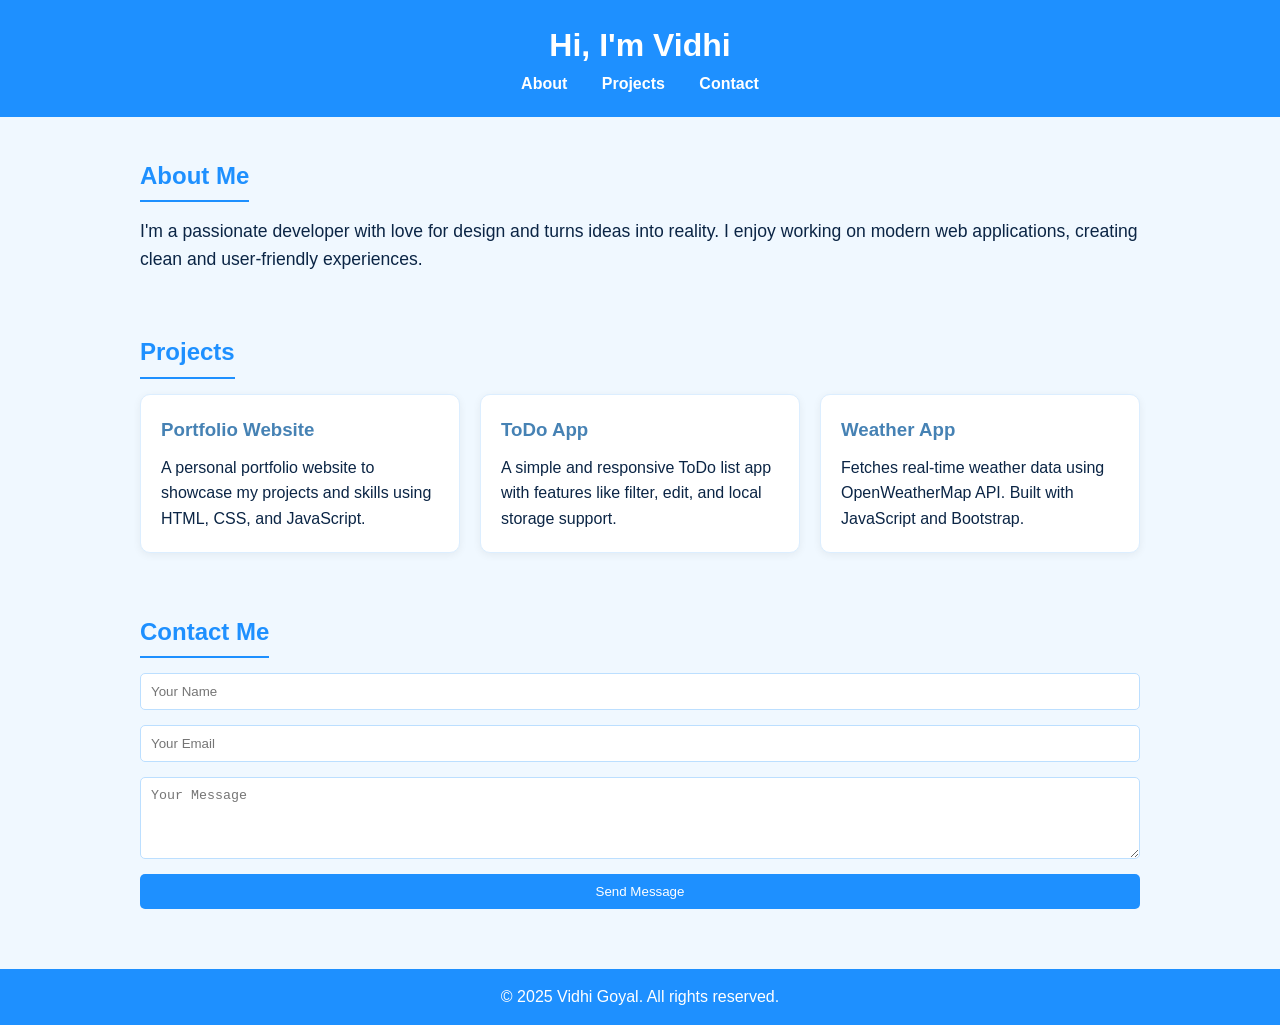
<file: Day1/index.html>
<!DOCTYPE html>
<html lang="en">
<head>
  <meta charset="UTF-8" />
  <meta name="viewport" content="width=device-width, initial-scale=1.0"/>
  <title>My Portfolio</title>
    <link rel="stylesheet" href="style.css" />
</head>
<body>

  <header>
    <h1>Hi, I'm Vidhi</h1>
    <nav>
      <a href="#about">About</a>
      <a href="#projects">Projects</a>
      <a href="#contact">Contact</a>
    </nav>
  </header>

  <div class="container">
    <section id="about" class="about">
      <h2>About Me</h2>
      <p>
        I'm a passionate developer with love for design and turns ideas into reality.
        I enjoy working on modern web applications, creating clean and user-friendly experiences.
      </p>
    </section>

    <section id="projects">
      <h2>Projects</h2>
      <div class="projects">
        <div class="project-card">
          <h3>Portfolio Website</h3>
          <p>A personal portfolio website to showcase my projects and skills using HTML, CSS, and JavaScript.</p>
        </div>
        <div class="project-card">
          <h3>ToDo App</h3>
          <p>A simple and responsive ToDo list app with features like filter, edit, and local storage support.</p>
        </div>
        <div class="project-card">
          <h3>Weather App</h3>
          <p>Fetches real-time weather data using OpenWeatherMap API. Built with JavaScript and Bootstrap.</p>
        </div>
      </div>
    </section>

    <section id="contact" class="contact">
      <h2>Contact Me</h2>
      <form>
        <input type="text" placeholder="Your Name" required />
        <input type="email" placeholder="Your Email" required />
        <textarea rows="4" placeholder="Your Message"></textarea>
        <button type="submit">Send Message</button>
      </form>
    </section>
  </div>

  <footer>
    &copy; 2025 Vidhi Goyal. All rights reserved.
  </footer>

</body>
</html>
</file>
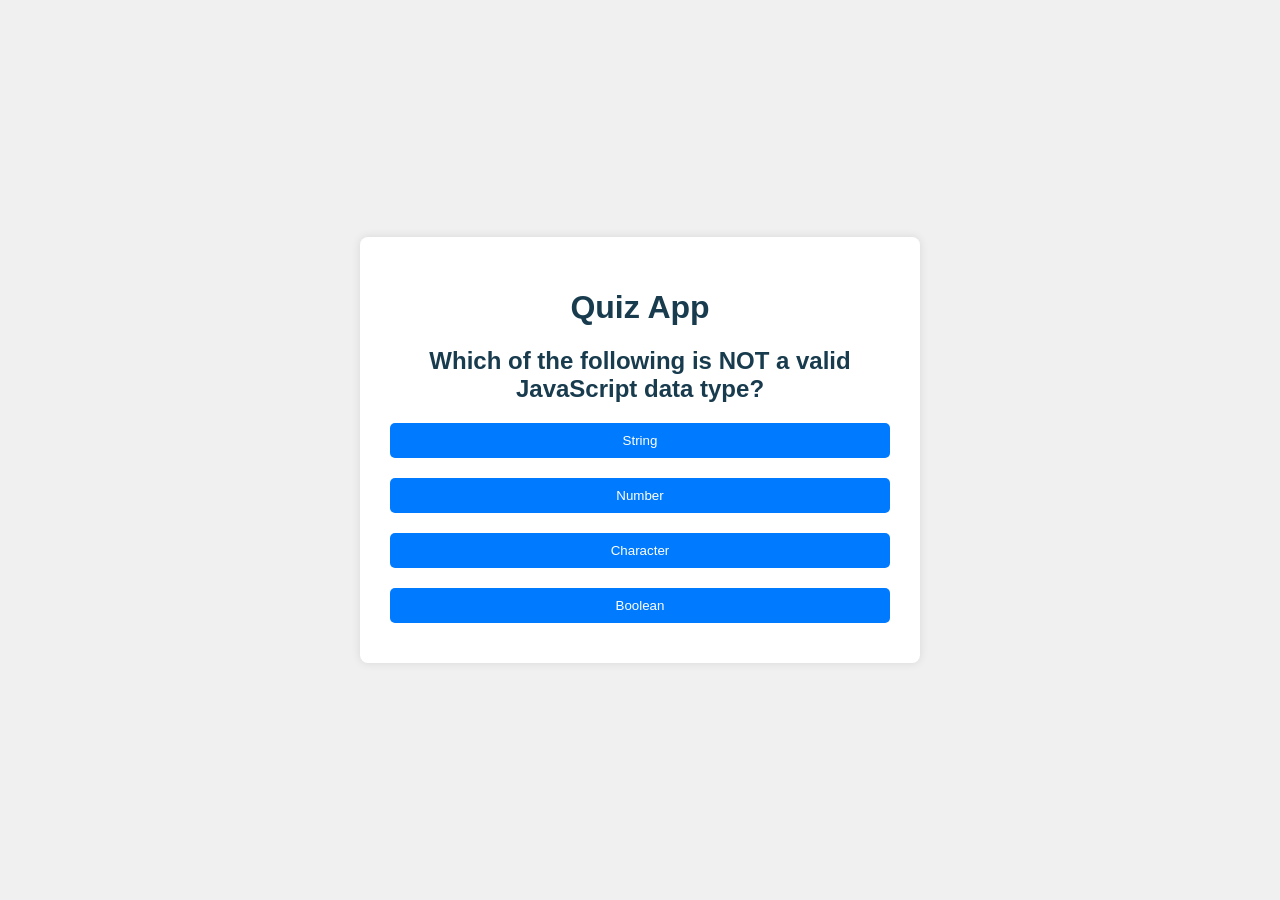
<file: Day10/index.html>
<!DOCTYPE html>
<html lang="en">
<head>
  <meta charset="UTF-8">
  <meta name="viewport" content="width=device-width, initial-scale=1.0">
  <title>Quiz App</title>
  <link rel="stylesheet" href="style.css">
</head>
<body>
  <div class="quiz-container">
    <h1>Quiz App</h1>
    <div id="question-container">
      <h2 id="question">Question text</h2>
      <div id="answers"></div>
    </div>
    <button id="next-btn">Next</button>
    <div id="score-container" class="hide">
      <h2>Your Score: <span id="score"></span></h2>
      <button id="restart-btn">Restart</button>
    </div>
  </div>
  <script src="script.js"></script>
</body>
</html>
</file>
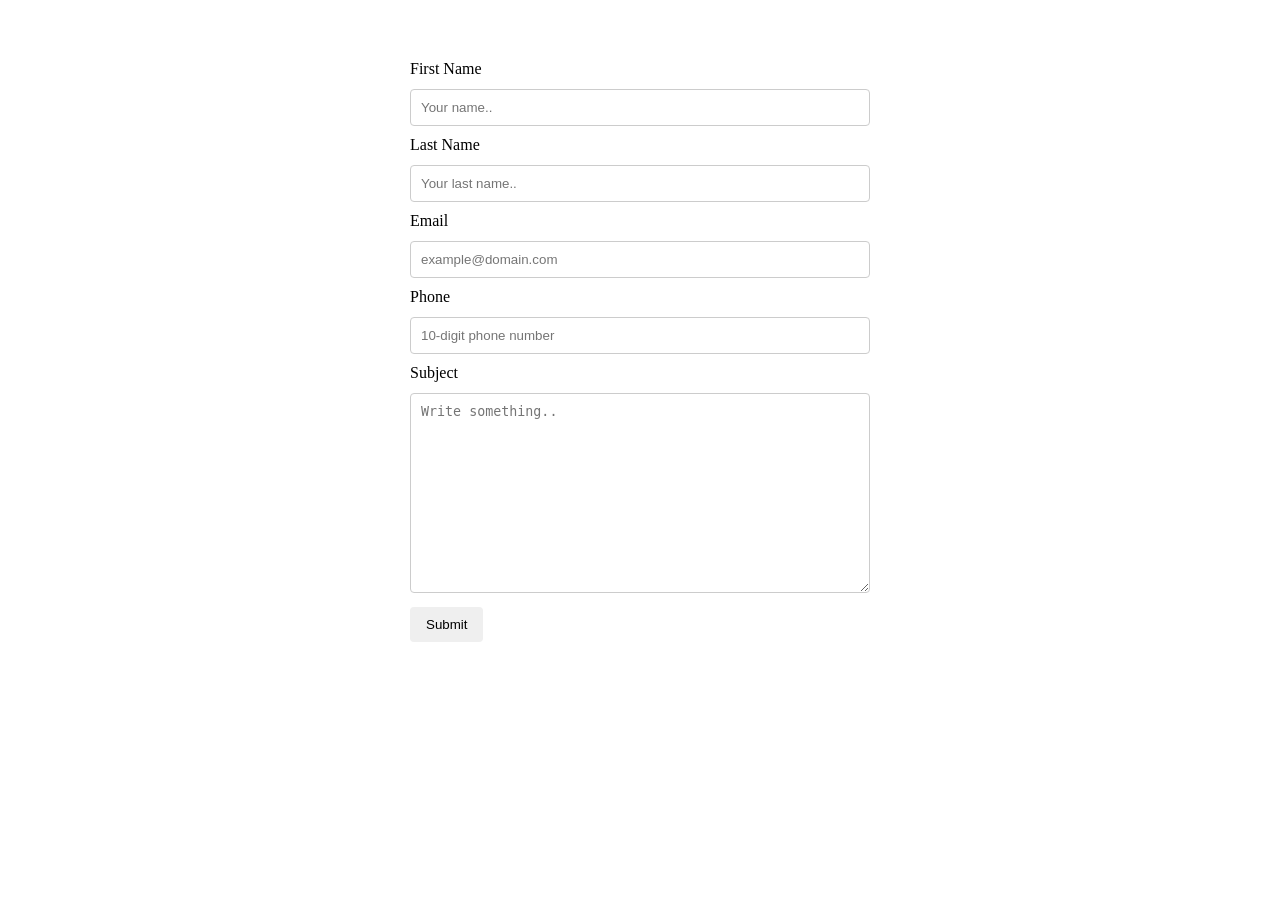
<file: Day2/index.html>
<!DOCTYPE html>
<html lang="en">
<head>
  <meta charset="UTF-8">
  <title>Form</title>
  <meta name="viewport" content="width=device-width, initial-scale=1.0">
  <link rel="stylesheet" href="styles.css">
</head>
<body>

  <div class="container">
    <form action="#">

      <!-- First Name -->
      <label for="fname">First Name</label>
      <input type="text" id="fname" name="firstname" placeholder="Your name.." required
             title="Please enter your first name">

      <!-- Last Name -->
      <label for="lname">Last Name</label>
      <input type="text" id="lname" name="lastname" placeholder="Your last name.." required
             title="Please enter your last name">

      <!-- Email -->
      <label for="email">Email</label>
      <input type="email" id="email" name="email" placeholder="example@domain.com" required
             pattern="[a-z0-9._%+-]+@[a-z0-9.-]+\.[a-z]{2,}$"
             title="Please enter a valid email (e.g. example@domain.com)">

      <!-- Phone -->
      <label for="phone">Phone</label>
      <input type="tel" id="phone" name="phone" placeholder="10-digit phone number" required
             pattern="[0-9]{10}"
             title="Please enter a 10-digit phone number without spaces">

      <!-- Subject -->
      <label for="subject">Subject</label>
      <textarea id="subject" name="subject" placeholder="Write something.." style="height:200px" required
                title="Please enter a message or subject"></textarea>

      <!-- Submit -->
      <input type="submit" value="Submit">

    </form>
  </div>

</body>
</html>
</file>
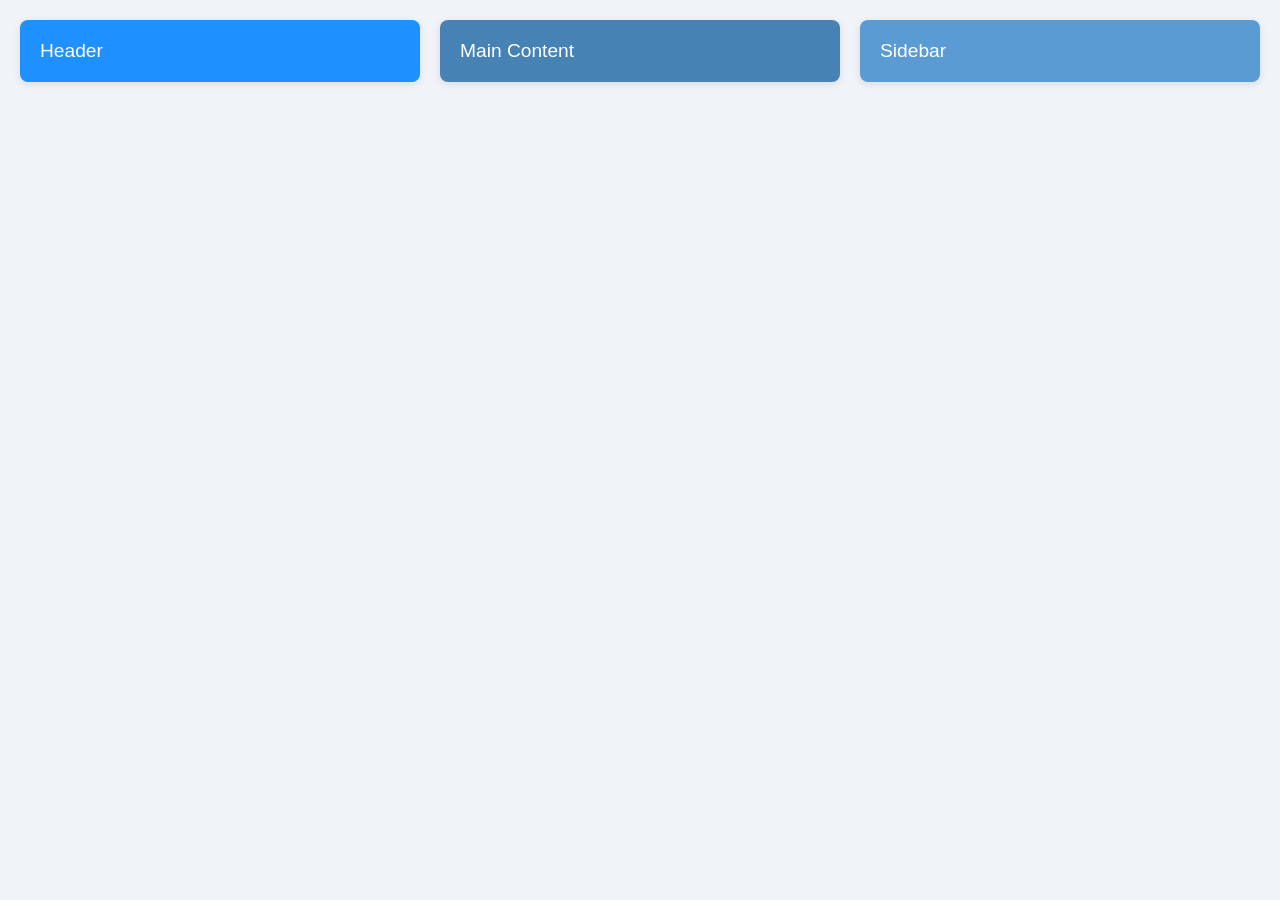
<file: Day3/index.html>
<!DOCTYPE html>
<html lang="en">
<head>
  <meta charset="UTF-8">
  <title>Responsive 3-Column Layout</title>
  <meta name="viewport" content="width=device-width, initial-scale=1.0">
  <link rel="stylesheet" href="styles.css">
</head>
<body>

  <div class="container">
    <div class="box header">Header</div>
    <div class="box main">Main Content</div>
    <div class="box sidebar">Sidebar</div>
  </div>

</body>
</html>
</file>
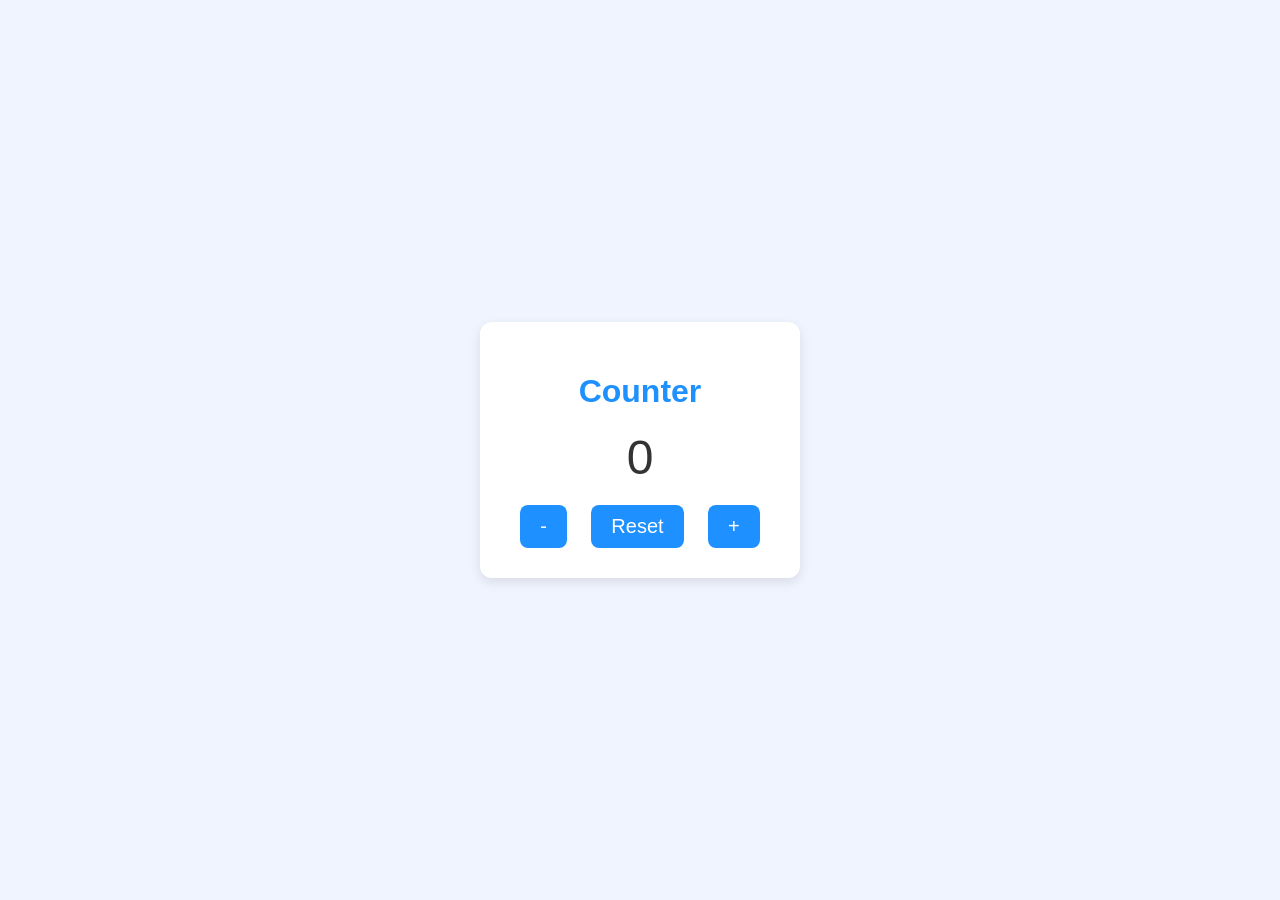
<file: Day5/index.html>
<!DOCTYPE html>
<html lang="en">
<head>
  <meta charset="UTF-8">
  <title>Counter</title>
  <link rel="stylesheet" href="styles.css">
</head>
<body>
  <div class="counter-container">
    <h1>Counter</h1>
    <div class="count" id="count">0</div>
    <div class="buttons">
      <button onclick="decrement()">-</button>
      <button onclick="reset()">Reset</button>
      <button onclick="increment()">+</button>
    </div>
  </div>

  <script src="script.js"></script>
</body>
</html>
</file>
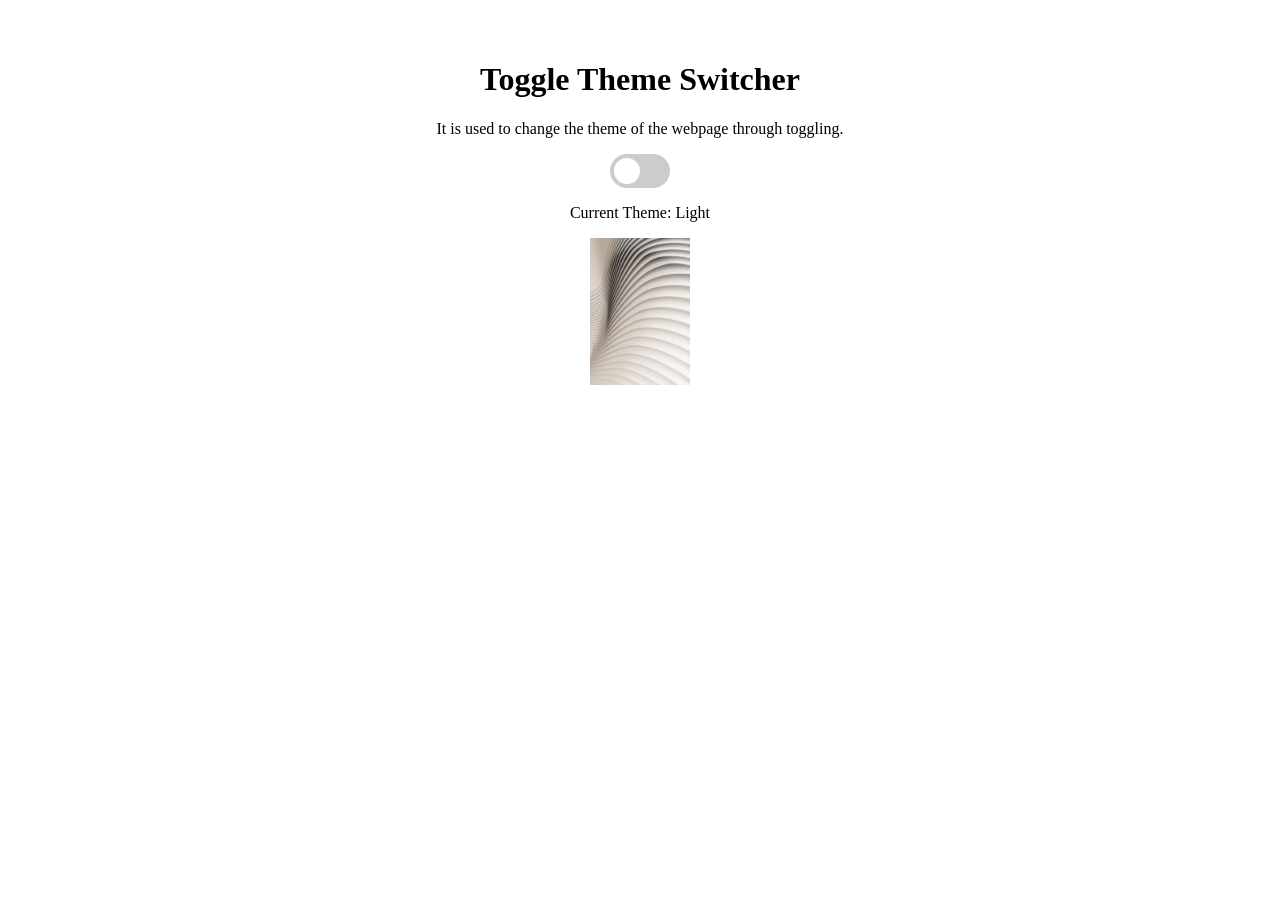
<file: Day8/index.html>
<!DOCTYPE html>
<html lang="en">
<head>
  <meta charset="UTF-8" />
  <meta name="viewport" content="width=device-width, initial-scale=1.0"/>
  <title>Theme Toggle</title>
  <link rel="stylesheet" href="style.css"/>
</head>
<body>
  <div class="container">
    <h1>Toggle Theme Switcher</h1>
    <p>It is used to change the theme of the webpage through toggling.</p>
    <label class="switch">
      <input type="checkbox" id="themeToggle">
      <span class="slider"></span>
    </label>
    <p id="themeStatus">Current Theme: Light</p>
    <img id="themeIcon" src="light-theme.jpg" alt="Theme Icon" width="100">
  </div>
  <script src="script.js"></script>
</body>
</html>
</file>
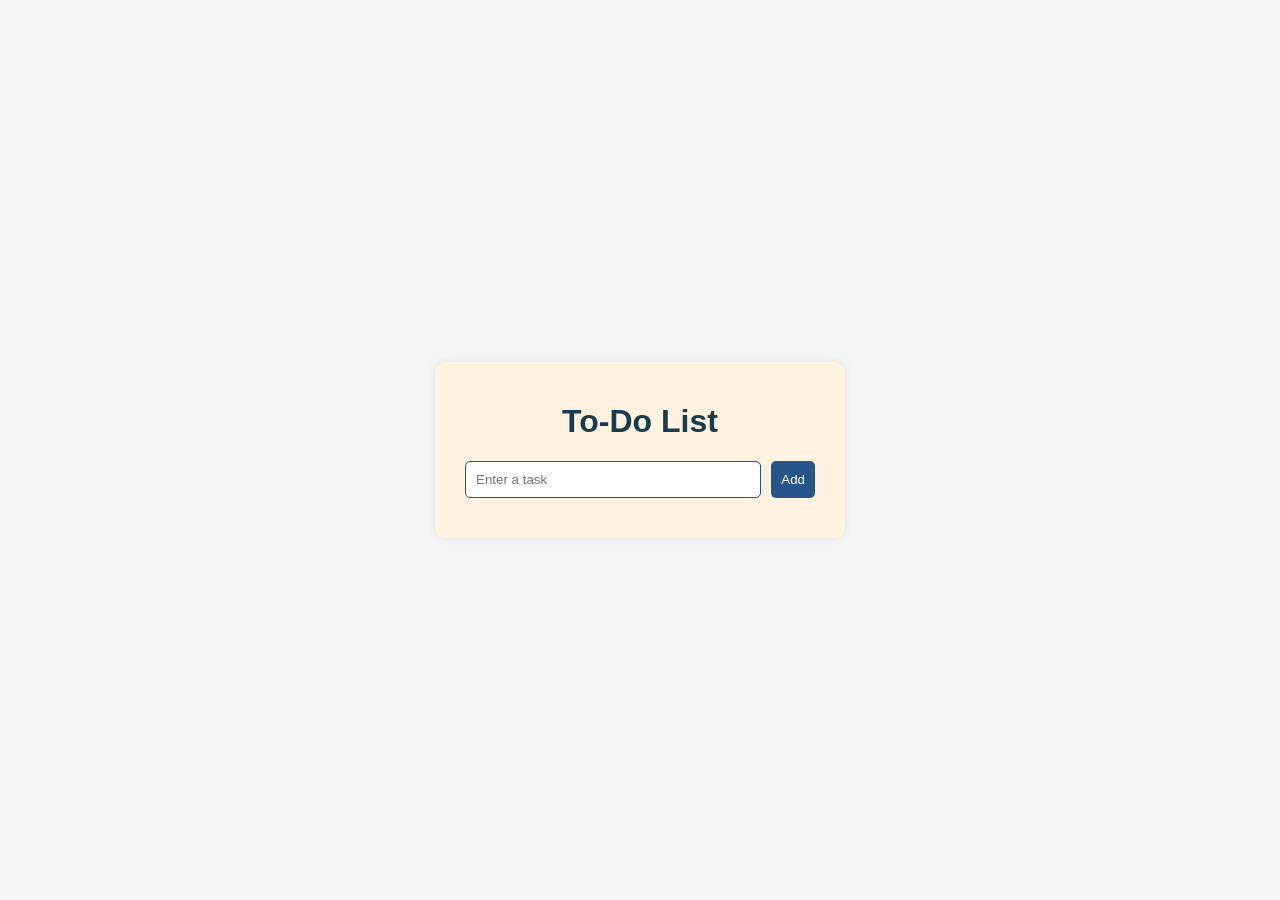
<file: Day9/index.html>
<!DOCTYPE html>
<html lang="en">
<head>
  <meta charset="UTF-8">
  <meta name="viewport" content="width=device-width, initial-scale=1">
  <title>To-Do App</title>
  <link rel="stylesheet" href="style.css">
</head>
<body>
  <div class="container">
    <h1>To-Do List</h1>
    <div class="input-section">
      <input type="text" id="taskInput" placeholder="Enter a task">
      <button id="addTaskBtn">Add</button>
    </div>
    <ul id="taskList"></ul>
  </div>
  <script src="script.js"></script>
</body>
</html>
</file>
<file: Day1/style.css>
* {
      box-sizing: border-box;
      margin: 0;
      padding: 0;
    }

    body {
      font-family: 'Segoe UI', sans-serif;
      background-color: #f0f8ff;
      color: #0b2545;
      line-height: 1.6;
    }

    header {
      background-color: #1e90ff;
      padding: 20px 0;
      color: white;
      text-align: center;
    }

    nav a {
      color: white;
      margin: 0 15px;
      text-decoration: none;
      font-weight: bold;
    }

    nav a:hover {
      text-decoration: underline;
    }

    .container {
      width: 90%;
      max-width: 1000px;
      margin: 40px auto;
    }

    section {
      margin-bottom: 60px;
    }

    h2 {
      color: #1e90ff;
      margin-bottom: 15px;
      border-bottom: 2px solid #1e90ff;
      display: inline-block;
      padding-bottom: 5px;
    }

    .about p {
      font-size: 1.1rem;
    }

    .projects {
      display: grid;
      grid-template-columns: repeat(auto-fit, minmax(250px, 1fr));
      gap: 20px;
    }

    .project-card {
      background-color: #ffffff;
      padding: 20px;
      border-radius: 10px;
      border: 1px solid #dceeff;
      box-shadow: 0 2px 8px rgba(0, 0, 0, 0.06);
    }

    .project-card h3 {
      color: #4682b4;
      margin-bottom: 10px;
    }

    .contact form {
      display: flex;
      flex-direction: column;
    }

    .contact input,
    .contact textarea {
      padding: 10px;
      margin-bottom: 15px;
      border: 1px solid #bcdfff;
      border-radius: 5px;
    }

    .contact button {
      background-color: #1e90ff;
      color: white;
      border: none;
      padding: 10px;
      border-radius: 5px;
      cursor: pointer;
      transition: background-color 0.3s;
    }

    .contact button:hover {
      background-color: #4682b4;
    }

    footer {
      background-color: #1e90ff;
      color: white;
      text-align: center;
      padding: 15px 0;
    }

    @media (max-width: 600px) {
      nav a {
        display: block;
        margin: 10px 0;
      }
    }
</file>
<file: Day10/style.css>
body {
  font-family: Arial, sans-serif;
  background: #f0f0f0;
  margin: 0;
  display: flex;
  justify-content: center;
  align-items: center;
  height: 100vh;
}

.quiz-container {
  background: white;
  padding: 30px;
  border-radius: 8px;
  width: 90%;
  max-width: 500px;
  box-shadow: 0 0 10px rgba(0, 0, 0, 0.1);
  text-align: center;
  color: #183B4E;
}

#answers {
  margin-top: 20px;
  display: flex;
  flex-direction: column;
  gap: 10px;
}

button {
  padding: 10px 20px;
  border: none;
  background: #007bff;
  color: white;
  border-radius: 5px;
  cursor: pointer;
  margin-bottom: 10px;
}


button:hover {
  background: #0056b3;
}

.hide {
  display: none;
}
</file>
<file: Day2/styles.css>
.container {
  max-width: 500px;
  margin: 40px auto;
  padding: 20px;
  box-sizing: border-box;
}


form input[type="text"],
form input[type="email"],
form input[type="tel"],
form select,
form textarea {
  width: 100%;
  padding: 10px;
  margin-top: 6px;
  margin-bottom: 10px;
  border: 1px solid #ccc;
  border-radius: 4px;
  box-sizing: border-box;
}

label {
  font-weight: 500;
  display: block;
  margin-bottom: 5px;
}

input[type="submit"] {
  padding: 10px 16px;
  border: none;
  border-radius: 4px;
  cursor: pointer;
}
</file>
<file: Day3/styles.css>
* {
  box-sizing: border-box;
  margin: 0;
  padding: 0;
}

body {
  font-family: sans-serif;
  background-color: #f0f4f8;
  padding: 20px;
}

.container {
  display: flex;
  flex-direction: column;
  gap: 20px;
}

.box {
  padding: 20px;
  border-radius: 8px;
  color: white;
  font-size: 1.2rem;
  box-shadow: 0 2px 8px rgba(0, 0, 0, 0.1);
}

.header {
  background-color: #1e90ff;
}

.main {
  background-color: #4682b4;
}

.sidebar {
  background-color: #5a9bd4;
}

@media (min-width: 768px) {
  .container {
    flex-direction: row;
  }

  .header, .main, .sidebar {
    flex: 1;
  }
}
</file>
<file: Day5/styles.css>
body {
  margin: 0;
  padding: 0;
  font-family: sans-serif;
  background-color: #f0f4ff;
  display: flex;
  justify-content: center;
  align-items: center;
  height: 100vh;
}

.counter-container {
  background: white;
  padding: 30px;
  border-radius: 12px;
  box-shadow: 0 4px 12px rgba(0,0,0,0.1);
  text-align: center;
}

h1 {
  color: #1e90ff;
  margin-bottom: 20px;
}

.count {
  font-size: 48px;
  margin-bottom: 20px;
  color: #333;
}

.buttons button {
  background-color: #1e90ff;
  border: none;
  color: white;
  font-size: 20px;
  margin: 0 10px;
  padding: 10px 20px;
  border-radius: 8px;
  cursor: pointer;
}

.buttons button:hover {
  background-color: #005fa3;
}
</file>
<file: Day8/style.css>
body {
  transition: background-color 0.4s ease, color 0.4s ease;
  background-color: #ffffff;
  color: #000000;
}

body.dark {
  background-color: #121212;
  color: #f1f1f1;
}

.container {
  text-align: center;
  padding: 2rem;
}

/* Toggle Switch Styling */
.switch {
  position: relative;
  display: inline-block;
  width: 60px;
  height: 34px;
}

.switch input { 
  opacity: 0;
  width: 0;
  height: 0;
}

.slider {
  position: absolute;
  top: 0; left: 0;
  right: 0; bottom: 0;
  background-color: #ccc;
  border-radius: 34px;
  transition: .4s;
}

.slider:before {
  position: absolute;
  content: "";
  height: 26px; width: 26px;
  left: 4px; bottom: 4px;
  background-color: white;
  border-radius: 50%;
  transition: .4s;
}

input:checked + .slider {
  background-color: greenyellow;
}

input:checked + .slider:before {
  transform: translateX(26px);
}
</file>
<file: Day9/style.css>
body {
  font-family: Arial, sans-serif;
  background: #f5f5f5;
  display: flex;
  justify-content: center;
  align-items: center;
  height: 100vh;
  margin: 0;
}

.container {
  background: #FFF2E0;
  padding: 20px 30px;
  border-radius: 10px;
  box-shadow: 0 0 10px rgba(0, 0, 0, 0.1);
  width: 350px;
}

h1 {
  text-align: center;
  color: #183B4E;
}

.input-section {
  display: flex;
  gap: 10px;
  margin-bottom: 20px;
}

input {
  flex: 1;
  padding: 10px;
  border-radius: 5px;
  background-color: #ffffff;
  border: 1px solid #27548A;
  color: #183B4E ;
}

button {
  padding: 8px 10px;
  border: none;
  border-radius: 5px;
  background: #27548A;
  color: #ffffff;
  cursor: pointer;
}

button:hover {
  background: #183B4E;
}

ul {
  list-style: none;
  padding: 0;
}

li {
  display: flex;
  justify-content: space-between;
  background: #27548A;
  color: #fff;
  padding: 10px;
  margin-bottom: 10px;
  border-radius: 5px;
}

li span {
  flex: 1;
}

li button {
  background: #FFF2E0;
  color: #183B4E;
}

li button:hover {
  background: #b02a37;
}
</file>
